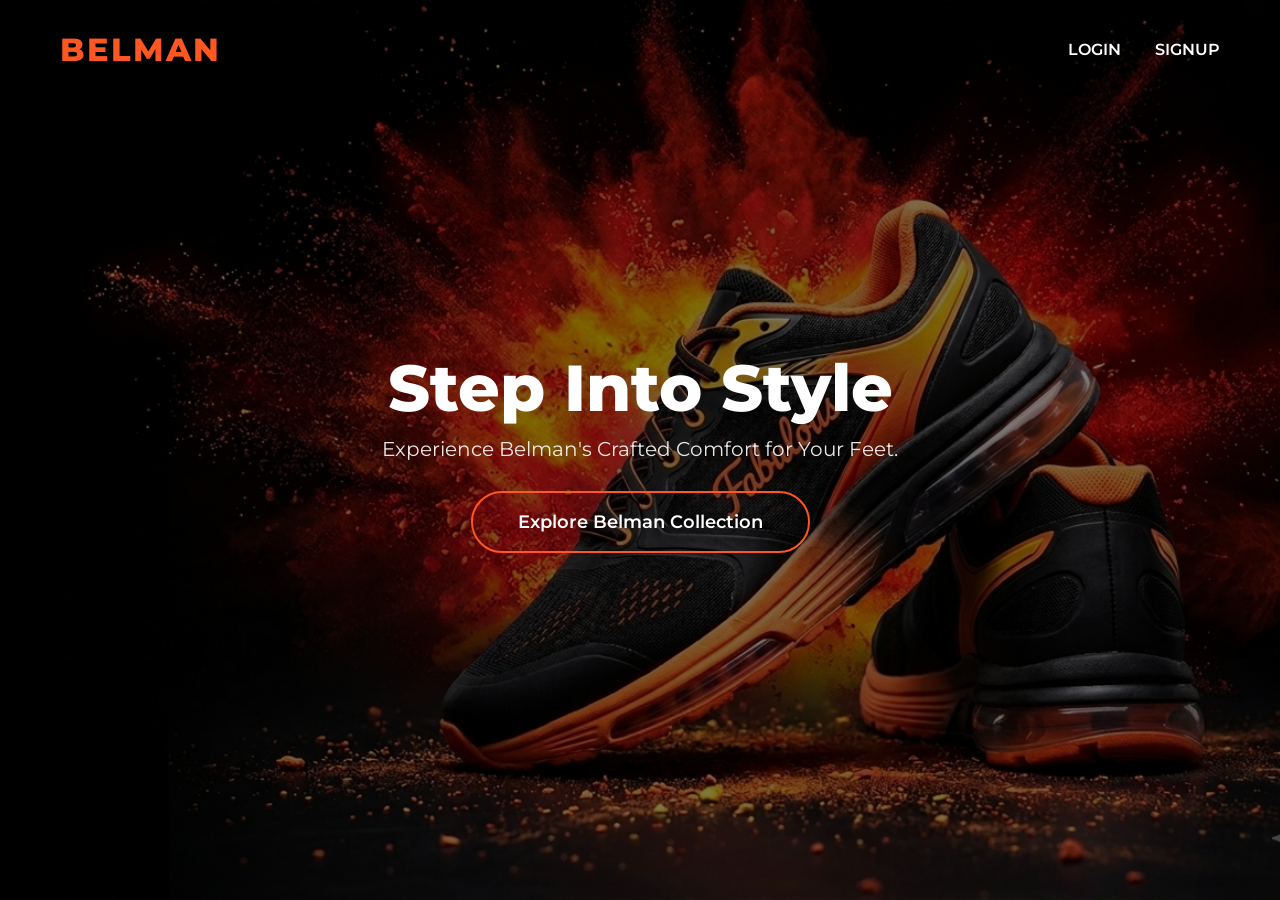
<file: index.html>
<!DOCTYPE html>
<html>
<head>
    <!-- Montserrat font -->
    <link href="https://fonts.googleapis.com/css2?family=Montserrat:wght@400;600;800&display=swap" rel="stylesheet">
    <style>
        * { margin: 0; padding: 0; box-sizing: border-box; font-family: 'Montserrat', sans-serif; }
        
        .hero { 
            height: 100vh; 
            /* Yahan apni image ka URL daalein */
            background: linear-gradient(rgba(0,0,0,0.5), rgba(0,0,0,0.5)), 
                        url('ibanner.png'); 
            background-size: cover; 
            background-position: center;
            display: flex; 
            flex-direction: column; 
            justify-content: center; 
            align-items: center; 
            color: white; 
            text-align: center;
        }

        .navbar { 
            position: absolute; 
            top: 0; 
            width: 100%; 
            padding: 30px 60px; 
            display: flex; 
            justify-content: space-between; 
            align-items: center;
        }

        /* Updated Logo Color */
        .logo { 
            font-size: 32px; 
            font-weight: 800; 
            letter-spacing: 2px; 
            color: #FF5722; 
            text-shadow: 0 0 10px rgba(0,0,0,0.5);
        }

        /* Updated Nav Links */
        .nav-links a { 
            color: white; 
            text-decoration: none; 
            margin-left: 30px; 
            font-size: 16px;
            text-transform: uppercase;
            font-weight: 600;
            transition: 0.3s;
        }

        .nav-links a:hover { color: #FF5722; }

        /* Updated Button Styles */
        .btn { 
            padding: 18px 45px; 
            background: transparent; 
            border: 2px solid #FF5722; 
            color: white; 
            text-decoration: none; 
            border-radius: 50px; 
            margin-top: 30px; 
            font-size: 18px;
            transition: 0.4s;
            font-weight: 600;
        }

        .btn:hover { 
            background: #FF5722; 
            box-shadow: 0 0 20px rgba(255, 87, 34, 0.6);
            color: white;
        }

        h1 { font-size: 65px; margin-bottom: 10px; font-weight: 800; }
        p { font-size: 20px; opacity: 0.9; }
    </style>
</head>
<body>

    <div class="hero">
        <nav class="navbar">
            <div class="logo">BELMAN</div>
            <div class="nav-links">
                <a href="Login.html">Login</a>
                <a href="Signup.html">Signup</a>
            </div>
        </nav>
        
        <h1>Step Into Style</h1>
        <p>Experience Belman's Crafted Comfort for Your Feet.</p>
        
        <a href="Signup.html" class="btn">Explore Belman Collection</a>
    </div>

</body>
</html>
</file>
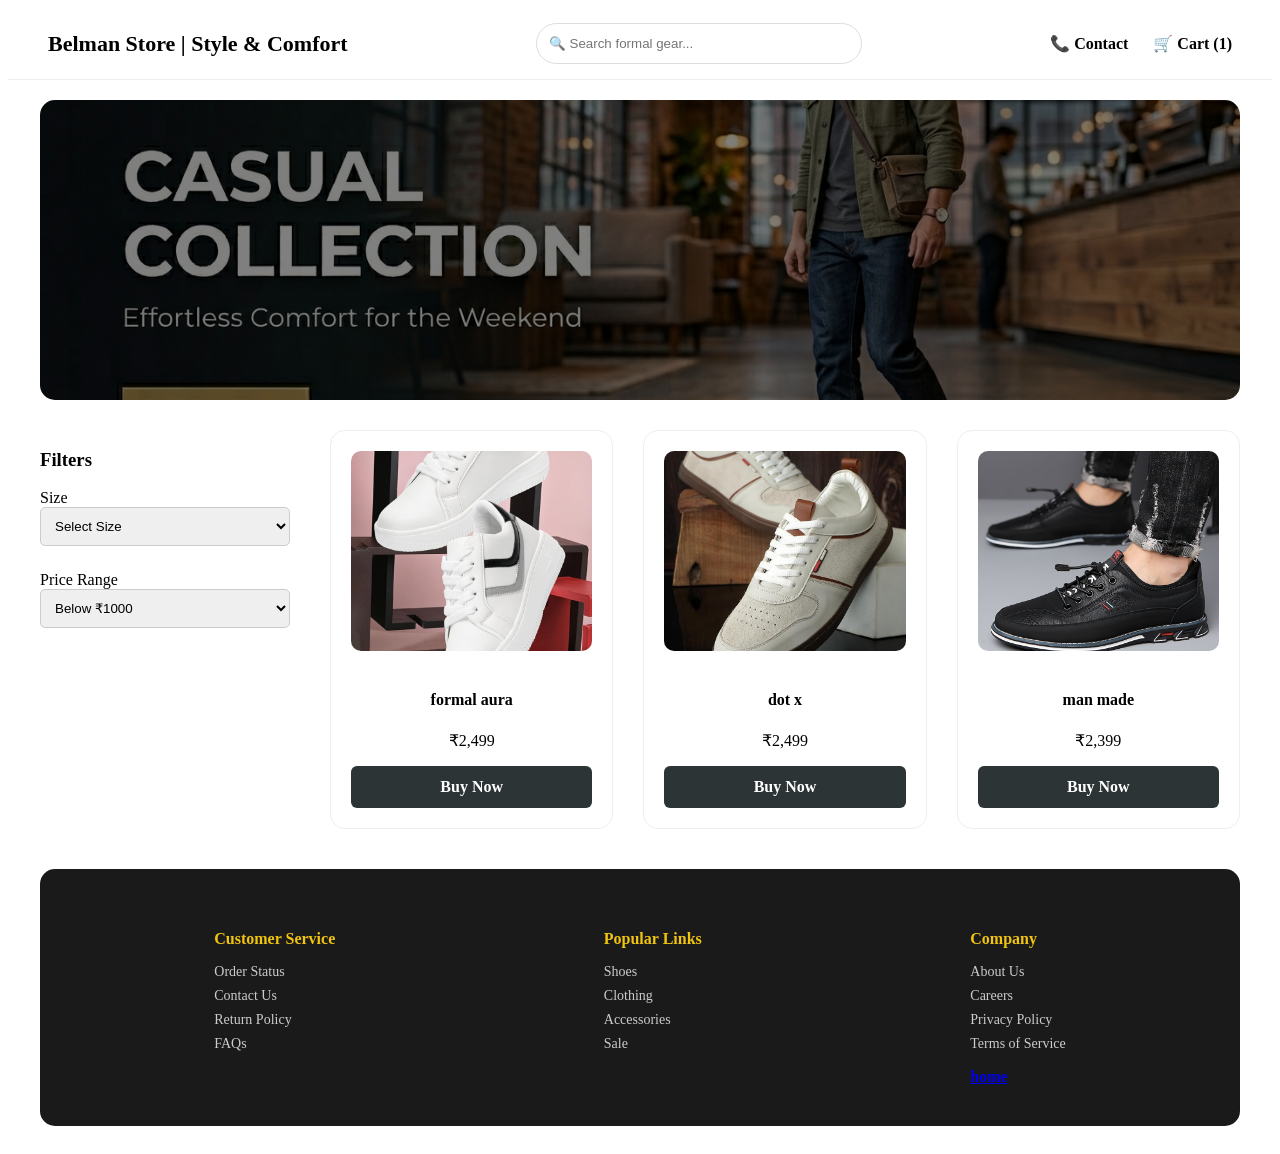
<file: casual.html>
<!DOCTYPE html>
<html lang="en">
<head>
    <meta name="viewport" content="width=device-width, initial-scale=1.0">
    <title>Sports | Belman Store</title>
    <style>
        .header { background: white; padding: 15px 40px; display: flex; align-items: center; justify-content: space-between; border-bottom: 1px solid #eee; }
        .logo { font-weight: bold; font-size: 22px; }
        .search-bar { width: 300px; padding: 12px; border: 1px solid #ddd; border-radius: 25px; }
        .nav-icons { display: flex; gap: 25px; align-items: center; }
        .nav-icons a { text-decoration: none; color: black; font-weight: bold; }

        .container { max-width: 1200px; margin: auto; padding: 20px; }
        
        .hero { 
            width: 100%; height: 300px; 
            background: linear-gradient(rgba(0,0,0,0.5), rgba(0,0,0,0.5)), url('cbanner.png'); 
            background-size: cover; background-position: center;
            color: white; display: flex; align-items: center; justify-content: center; 
            text-align: center; border-radius: 15px; margin-bottom: 30px; 
        }

        .main-layout { display: flex; gap: 40px; }
        .sidebar { width: 250px; }
        .filter-group { margin-bottom: 25px; }
        .filter-group select { width: 100%; padding: 10px; border-radius: 5px; border: 1px solid #ccc; }

        .product-grid { display: grid; grid-template-columns: repeat(3, 1fr); gap: 30px; flex-grow: 1; }
        .product-card { background: white; padding: 20px; border-radius: 15px; border: 1px solid #eee; text-align: center; }
        
        .product-card img { width: 100%; height: 200px; object-fit: cover; border-radius: 10px; margin-bottom: 15px; }
        
        .buy-btn-summary { 
            cursor: pointer; background: #2d3436; color: white; padding: 12px; 
            border-radius: 6px; font-weight: bold; list-style: none; display: block; 
        }

        .footer-links { background: #1a1a1a; color: white; padding: 40px; margin-top: 40px; display: flex; justify-content: space-around; border-radius: 15px; }
        .footer-col h4 { margin-bottom: 15px; color: #f1c40f; }
        .footer-col ul { list-style: none; padding: 0; }
        .footer-col ul li { margin-bottom: 8px; font-size: 14px; color: #ccc; }
    </style>
</head>
<body>

    <div class="header">
        <div class="logo">Belman Store | Style & Comfort</div>
        <input type="text" class="search-bar" placeholder="🔍 Search formal gear...">
        <div class="nav-icons">
            <a href="contact.html">📞 Contact</a>
            <a href="cart.html">🛒 Cart (1)</a>
        </div>
    </div>

    <div class="container">
        <div class="hero"><div></div></div>

        <div class="main-layout">
            <div class="sidebar">
                <h3>Filters</h3>
                <div class="filter-group">
                    <label>Size</label>
                    <select><option>Select Size</option><option>8</option><option>9</option><option>10</option></select>
                </div>
                <div class="filter-group">
                    <label>Price Range</label>
                    <select><option>Below ₹1000</option><option>₹1000 - ₹2500</option><option>Above ₹2500</option></select>
                </div>
            </div>

            <div class="product-grid">
                <!-- Product 1 -->
                <div class="product-card">
                    <img src="c1.jpg" alt="ultra">
                    <h4>formal aura</h4>
                    <p>₹2,499</p>
                    <details>
                        <summary class="buy-btn-summary">Buy Now</summary>
                        <form onsubmit="this.style.display='none'; this.nextElementSibling.style.display='block'; return false;" style="margin-top:10px; text-align:left;">
                            <input type="text" placeholder="Full Name" required style="width:90%; padding:5px; margin-bottom:5px;"><br>
                            <input type="text" placeholder="Address" required style="width:90%; padding:5px; margin-bottom:5px;"><br>
                            <label><input type="radio" name="payment" value="cod" required> Cash on Delivery (COD)</label><br><br>
                            <button type="submit" style="width:95%; padding:8px; background:#2ed573; border:none; color:white; cursor:pointer;">Confirm Order</button>
                        </form>
                        <div style="display:none; padding:10px; color:green; font-weight:bold; border:1px solid green; margin-top:10px;">✅ Order Placed Successfully!</div>
                    </details>
                </div>

                <!-- Product 2 -->
                <div class="product-card">
                    <img src="c2.jpg" alt="zz x">
                    <h4>dot x</h4>
                    <p>₹2,499</p>
                    <details>
                        <summary class="buy-btn-summary">Buy Now</summary>
                        <form onsubmit="this.style.display='none'; this.nextElementSibling.style.display='block'; return false;" style="margin-top:10px; text-align:left;">
                            <input type="text" placeholder="Full Name" required style="width:90%; padding:5px; margin-bottom:5px;"><br>
                            <input type="text" placeholder="Address" required style="width:90%; padding:5px; margin-bottom:5px;"><br>
                            <label><input type="radio" name="payment" value="cod" required> Cash on Delivery (COD)</label><br><br>
                            <button type="submit" style="width:95%; padding:8px; background:#2ed573; border:none; color:white; cursor:pointer;">Confirm Order</button>
                        </form>
                        <div style="display:none; padding:10px; color:green; font-weight:bold; border:1px solid green; margin-top:10px;">✅ Order Placed Successfully!</div>
                    </details>
                </div>

                <!-- Product 3 -->
                <div class="product-card">
                    <img src="c3.jpg" alt="Sports Jersey">
                    <h4>man made</h4>
                    <p>₹2,399</p>
                    <details>
                        <summary class="buy-btn-summary">Buy Now</summary>
                        <form onsubmit="this.style.display='none'; this.nextElementSibling.style.display='block'; return false;" style="margin-top:10px; text-align:left;">
                            <input type="text" placeholder="Full Name" required style="width:90%; padding:5px; margin-bottom:5px;"><br>
                            <input type="text" placeholder="Address" required style="width:90%; padding:5px; margin-bottom:5px;"><br>
                            <label><input type="radio" name="payment" value="cod" required> Cash on Delivery (COD)</label><br><br>
                            <button type="submit" style="width:95%; padding:8px; background:#2ed573; border:none; color:white; cursor:pointer;">Confirm Order</button>
                        </form>
                        <div style="display:none; padding:10px; color:green; font-weight:bold; border:1px solid green; margin-top:10px;">✅ Order Placed Successfully!</div>
                    </details>
                </div>
            </div>
        </div>

        <div class="footer-links">
            <div class="footer-col"><h4>Customer Service</h4><ul><li>Order Status</li><li>Contact Us</li><li>Return Policy</li><li>FAQs</li></ul></div>
            <div class="footer-col"><h4>Popular Links</h4><ul><li>Shoes</li><li>Clothing</li><li>Accessories</li><li>Sale</li></ul></div>
            <div class="footer-col"><h4>Company</h4><ul><li>About Us</li><li>Careers</li><li>Privacy Policy</li><li>Terms of Service</li></ul>          <a href="Shop1.html"><b>home</b></a></div>
        </div>
    </div>
</body>
</html>
</file>
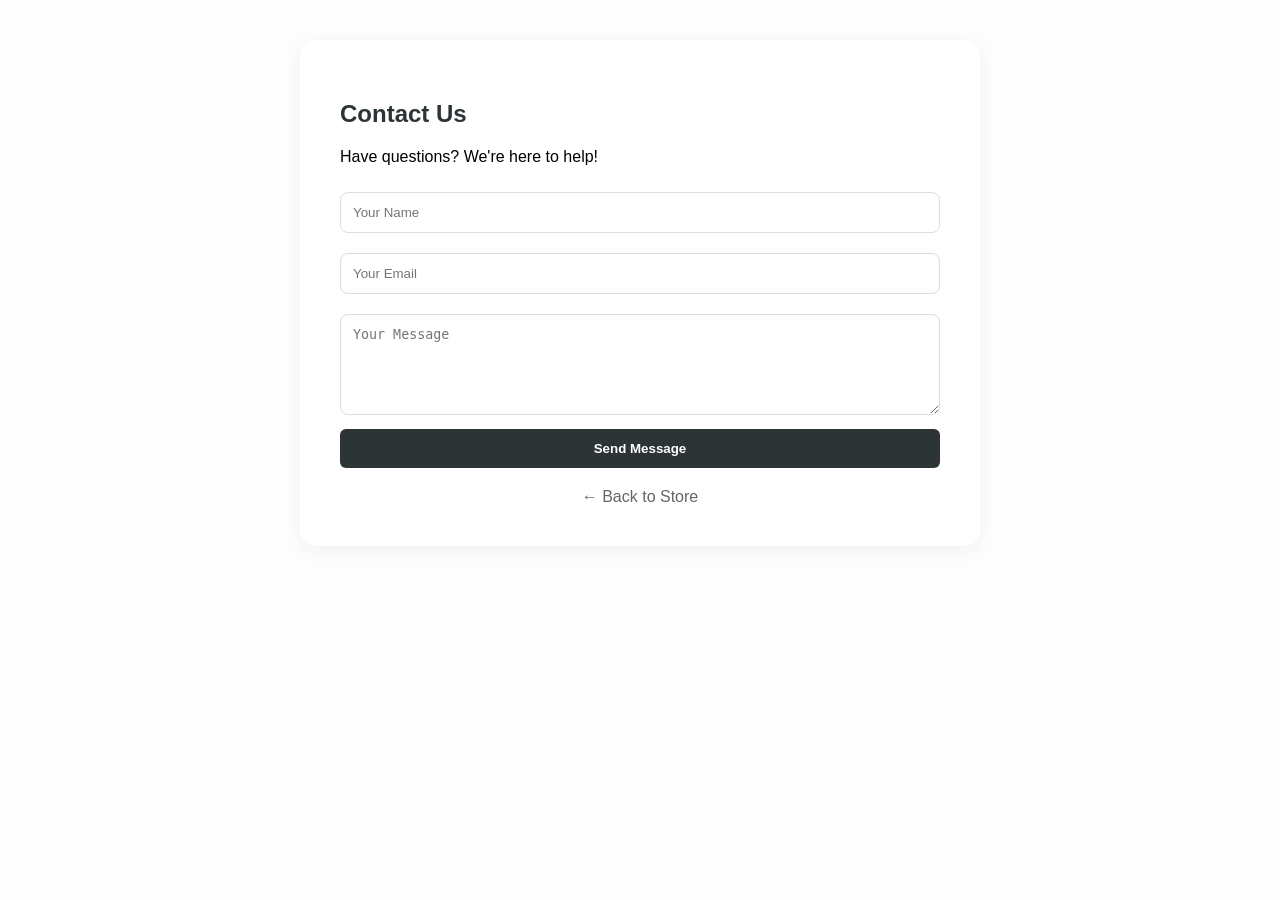
<file: contact.html>
<!DOCTYPE html>
<html lang="en">
<head>
    <meta name="viewport" content="width=device-width, initial-scale=1.0">
    <title>Contact Us | Belman Store</title>
    <style>
        body { font-family: 'Segoe UI', sans-serif; background: #fdfdfd; margin: 0; padding: 40px; }
        .container { max-width: 600px; margin: auto; background: white; padding: 40px; border-radius: 15px; box-shadow: 0px 4px 20px rgba(0,0,0,0.05); }
        h2 { color: #2d3436; }
        input, textarea { width: 100%; padding: 12px; margin: 10px 0; border: 1px solid #ddd; border-radius: 8px; box-sizing: border-box; }
        button { background: #2d3436; color: white; padding: 12px 25px; border: none; border-radius: 6px; cursor: pointer; font-weight: bold; width: 100%; }
        button:hover { background: #000; }
        .back-link { display: block; margin-top: 20px; text-align: center; color: #666; text-decoration: none; }
    </style>
</head>
<body>

    <div class="container">
        <h2>Contact Us</h2>
        <p>Have questions? We're here to help!</p>
        
        <form action="Shop1.html">
            <input type="text" placeholder="Your Name" required>
            <input type="email" placeholder="Your Email" required>
            <textarea placeholder="Your Message" rows="5" required></textarea>
    <button type="submit">Send Message</button>
</form>
        </form>

        <a href="shop1.html" class="back-link">← Back to Store</a>
    </div>

</body>
</html>
</file>
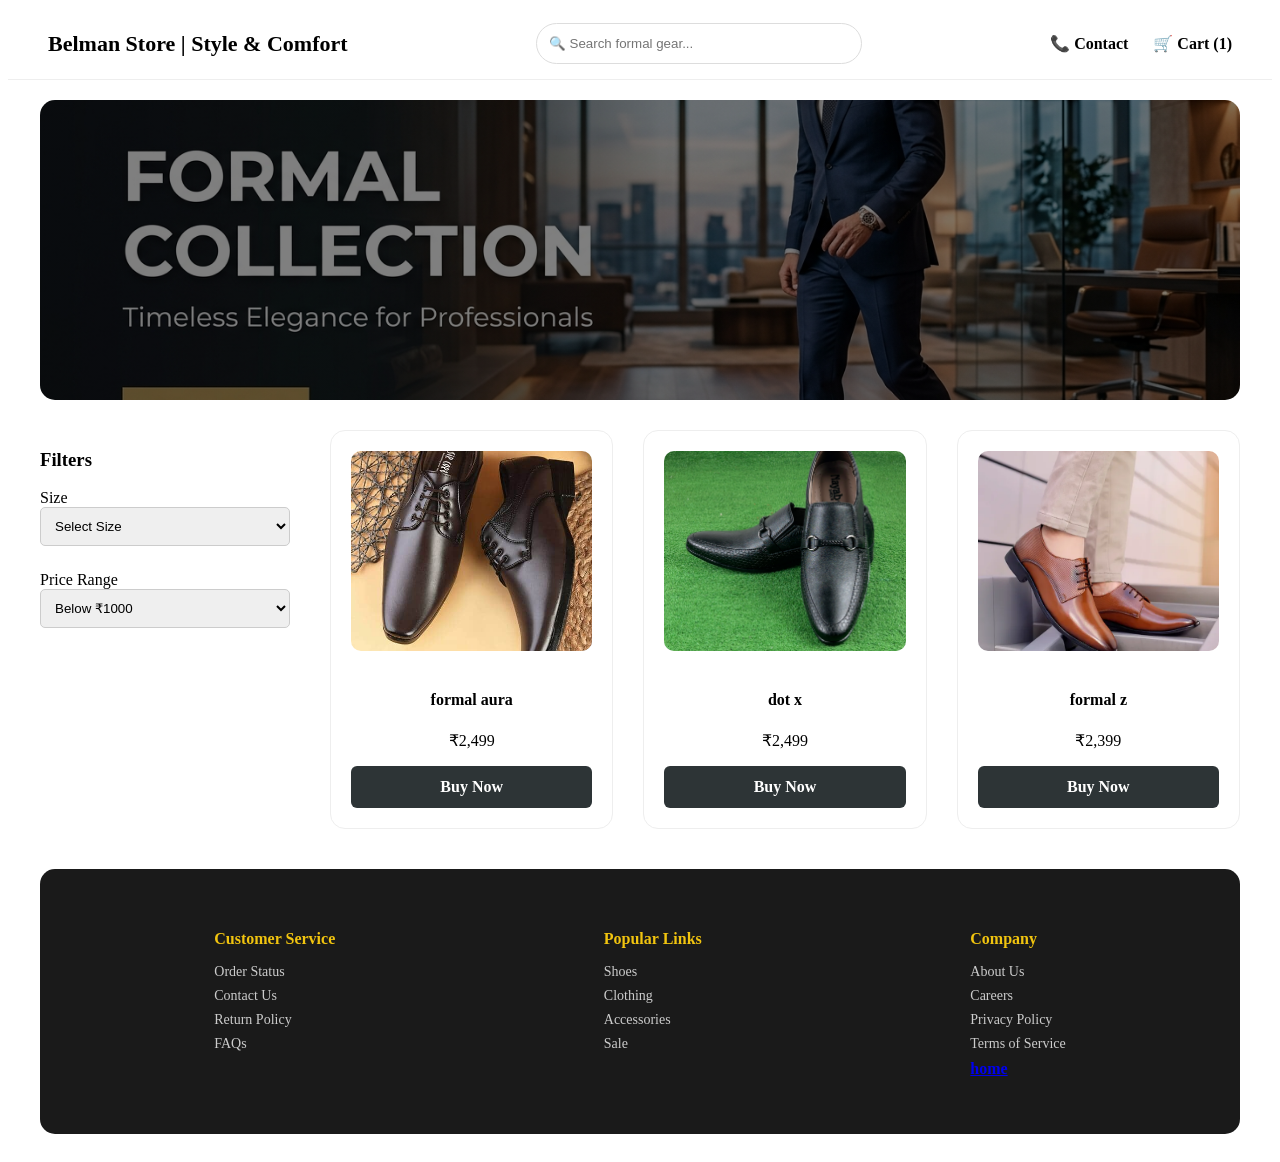
<file: formal.html>
<!DOCTYPE html>
<html lang="en">
<head>
    <meta name="viewport" content="width=device-width, initial-scale=1.0">
    <title>Sports | Belman Store</title>
    <style>
        .header { background: white; padding: 15px 40px; display: flex; align-items: center; justify-content: space-between; border-bottom: 1px solid #eee; }
        .logo { font-weight: bold; font-size: 22px; }
        .search-bar { width: 300px; padding: 12px; border: 1px solid #ddd; border-radius: 25px; }
        .nav-icons { display: flex; gap: 25px; align-items: center; }
        .nav-icons a { text-decoration: none; color: black; font-weight: bold; }

        .container { max-width: 1200px; margin: auto; padding: 20px; }
        
        .hero { 
            width: 100%; height: 300px; 
            background: linear-gradient(rgba(0,0,0,0.5), rgba(0,0,0,0.5)), url('fbanner.png'); 
            background-size: cover; background-position: center;
            color: white; display: flex; align-items: center; justify-content: center; 
            text-align: center; border-radius: 15px; margin-bottom: 30px; 
        }

        .main-layout { display: flex; gap: 40px; }
        .sidebar { width: 250px; }
        .filter-group { margin-bottom: 25px; }
        .filter-group select { width: 100%; padding: 10px; border-radius: 5px; border: 1px solid #ccc; }

        .product-grid { display: grid; grid-template-columns: repeat(3, 1fr); gap: 30px; flex-grow: 1; }
        .product-card { background: white; padding: 20px; border-radius: 15px; border: 1px solid #eee; text-align: center; }
        
        .product-card img { width: 100%; height: 200px; object-fit: cover; border-radius: 10px; margin-bottom: 15px; }
        
        .buy-btn-summary { 
            cursor: pointer; background: #2d3436; color: white; padding: 12px; 
            border-radius: 6px; font-weight: bold; list-style: none; display: block; 
        }

        .footer-links { background: #1a1a1a; color: white; padding: 40px; margin-top: 40px; display: flex; justify-content: space-around; border-radius: 15px; }
        .footer-col h4 { margin-bottom: 15px; color: #f1c40f; }
        .footer-col ul { list-style: none; padding: 0; }
        .footer-col ul li { margin-bottom: 8px; font-size: 14px; color: #ccc; }
    </style>
</head>
<body>

    <div class="header">
        <div class="logo">Belman Store | Style & Comfort</div>
        <input type="text" class="search-bar" placeholder="🔍 Search formal gear...">
        <div class="nav-icons">
            <a href="contact.html">📞 Contact</a>
            <a href="cart.html">🛒 Cart (1)</a>
        </div>
    </div>

    <div class="container">
        <div class="hero"><div></div></div>

        <div class="main-layout">
            <div class="sidebar">
                <h3>Filters</h3>
                <div class="filter-group">
                    <label>Size</label>
                    <select><option>Select Size</option><option>8</option><option>9</option><option>10</option></select>
                </div>
                <div class="filter-group">
                    <label>Price Range</label>
                    <select><option>Below ₹1000</option><option>₹1000 - ₹2500</option><option>Above ₹2500</option></select>
                </div>
            </div>

            <div class="product-grid">
                <!-- Product 1 -->
                <div class="product-card">
                    <img src="f1.jpg" alt="Premium Shoes">
                    <h4>formal aura</h4>
                    <p>₹2,499</p>
                    <details>
                        <summary class="buy-btn-summary">Buy Now</summary>
                        <form onsubmit="this.style.display='none'; this.nextElementSibling.style.display='block'; return false;" style="margin-top:10px; text-align:left;">
                            <input type="text" placeholder="Full Name" required style="width:90%; padding:5px; margin-bottom:5px;"><br>
                            <input type="text" placeholder="Address" required style="width:90%; padding:5px; margin-bottom:5px;"><br>
                            <label><input type="radio" name="payment" value="cod" required> Cash on Delivery (COD)</label><br><br>
                            <button type="submit" style="width:95%; padding:8px; background:#2ed573; border:none; color:white; cursor:pointer;">Confirm Order</button>
                        </form>
                        <div style="display:none; padding:10px; color:green; font-weight:bold; border:1px solid green; margin-top:10px;">✅ Order Placed Successfully!</div>
                    </details>
                </div>

                <!-- Product 2 -->
                <div class="product-card">
                    <img src="f2.jpg" alt="formal x">
                    <h4>dot x</h4>
                    <p>₹2,499</p>
                    <details>
                        <summary class="buy-btn-summary">Buy Now</summary>
                        <form onsubmit="this.style.display='none'; this.nextElementSibling.style.display='block'; return false;" style="margin-top:10px; text-align:left;">
                            <input type="text" placeholder="Full Name" required style="width:90%; padding:5px; margin-bottom:5px;"><br>
                            <input type="text" placeholder="Address" required style="width:90%; padding:5px; margin-bottom:5px;"><br>
                            <label><input type="radio" name="payment" value="cod" required> Cash on Delivery (COD)</label><br><br>
                            <button type="submit" style="width:95%; padding:8px; background:#2ed573; border:none; color:white; cursor:pointer;">Confirm Order</button>
                        </form>
                        <div style="display:none; padding:10px; color:green; font-weight:bold; border:1px solid green; margin-top:10px;">✅ Order Placed Successfully!</div>
                    </details>
                </div>

                <!-- Product 3 -->
                <div class="product-card">
                    <img src="f3.jpg" alt="Sports Jersey">
                    <h4>formal z</h4>
                    <p>₹2,399</p>
                    <details>
                        <summary class="buy-btn-summary">Buy Now</summary>
                        <form onsubmit="this.style.display='none'; this.nextElementSibling.style.display='block'; return false;" style="margin-top:10px; text-align:left;">
                            <input type="text" placeholder="Full Name" required style="width:90%; padding:5px; margin-bottom:5px;"><br>
                            <input type="text" placeholder="Address" required style="width:90%; padding:5px; margin-bottom:5px;"><br>
                            <label><input type="radio" name="payment" value="cod" required> Cash on Delivery (COD)</label><br><br>
                            <button type="submit" style="width:95%; padding:8px; background:#2ed573; border:none; color:white; cursor:pointer;">Confirm Order</button>
                        </form>
                        <div style="display:none; padding:10px; color:green; font-weight:bold; border:1px solid green; margin-top:10px;">✅ Order Placed Successfully!</div>
                    </details>
                </div>
            </div>
        </div>

        <div class="footer-links">
            <div class="footer-col"><h4>Customer Service</h4><ul><li>Order Status</li><li>Contact Us</li><li>Return Policy</li><li>FAQs</li></ul></div>
            <div class="footer-col"><h4>Popular Links</h4><ul><li>Shoes</li><li>Clothing</li><li>Accessories</li><li>Sale</li></ul></div>
            <div class="footer-col"><h4>Company</h4><ul><li>About Us</li><li>Careers</li><li>Privacy Policy</li><li>Terms of Service</li>
          <a href="Shop1.html"><b>home</b></a></ul></div>
        </div>
    </div>
</body>
</html>
</file>
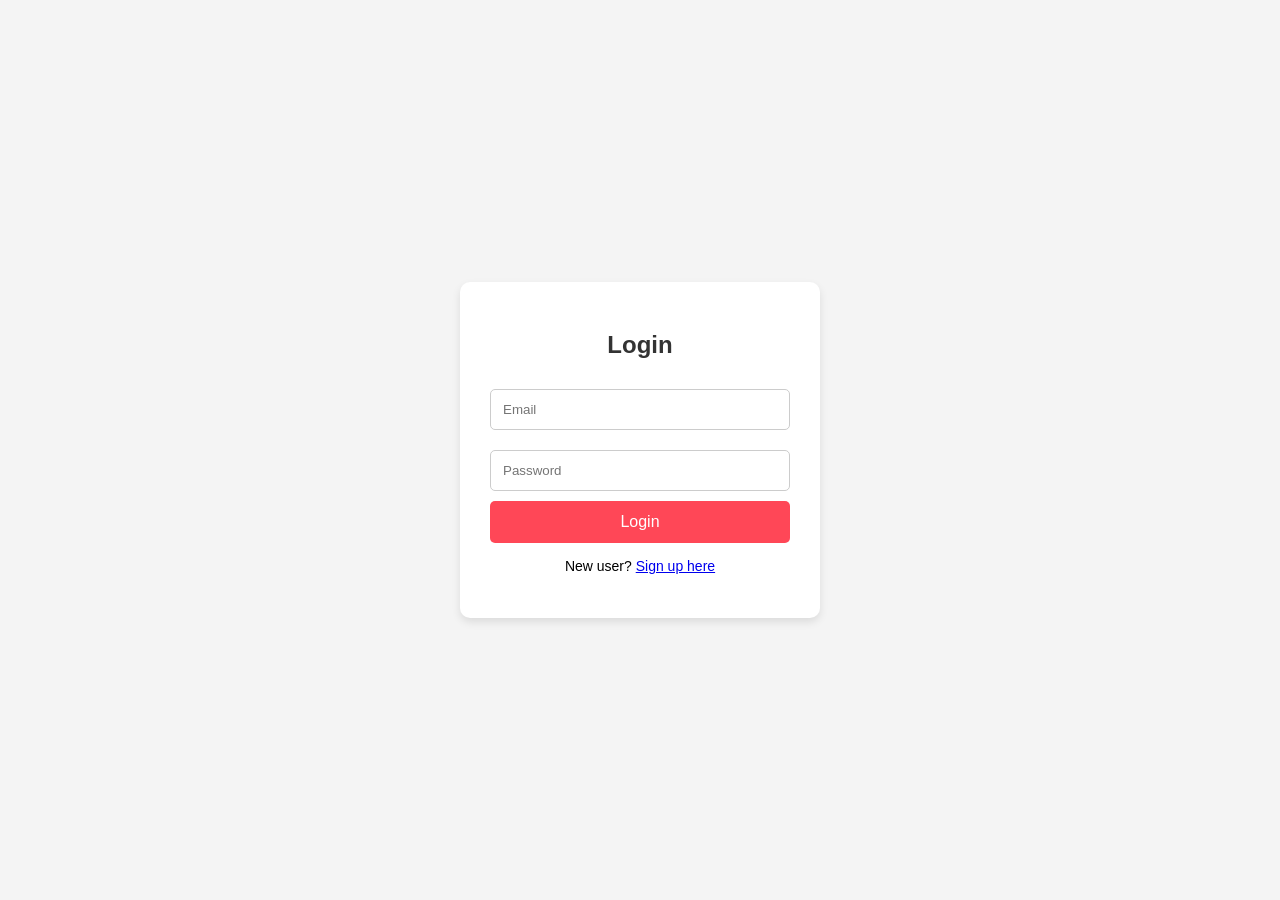
<file: Login.html>
<!DOCTYPE html>
<html lang="en">
<head>
    <meta charset="UTF-8">
    <meta name="viewport" content="width=device-width, initial-scale=1.0">
    <title>Login | Belman Store</title>
    <style>
        body { 
            display: flex; justify-content: center; align-items: center; 
            min-height: 100vh; background: #f4f4f4; font-family: sans-serif; margin: 0;
        }
        .login-box { 
            background: white; padding: 30px; border-radius: 10px; 
            width: 90%; max-width: 300px; box-shadow: 0 4px 8px rgba(0,0,0,0.1);
        }
        h2 { text-align: center; margin-bottom: 20px; color: #333; }
        input { 
            width: 100%; padding: 12px; margin: 10px 0; 
            border: 1px solid #ccc; border-radius: 5px; box-sizing: border-box;
        }
        button { 
            width: 100%; padding: 12px; background: #ff4757; 
            color: white; border: none; border-radius: 5px; cursor: pointer; font-size: 16px;
        }
        .footer { text-align: center; margin-top: 15px; font-size: 14px; }
    </style>
</head>
<body>

    <div class="login-box">
        <h2>Login</h2>
        <!-- Ensure Shop1.html exists in the same folder -->
        <form action="Shop1.html">
            <input type="email" placeholder="Email" required>
            <input type="password" placeholder="Password" required>
            <button type="submit">Login</button>
        </form>
        <div class="footer">
            <p>New user? <a href="signup.html">Sign up here</a></p>
        </div>
    </div>

</body>
</html>
</file>
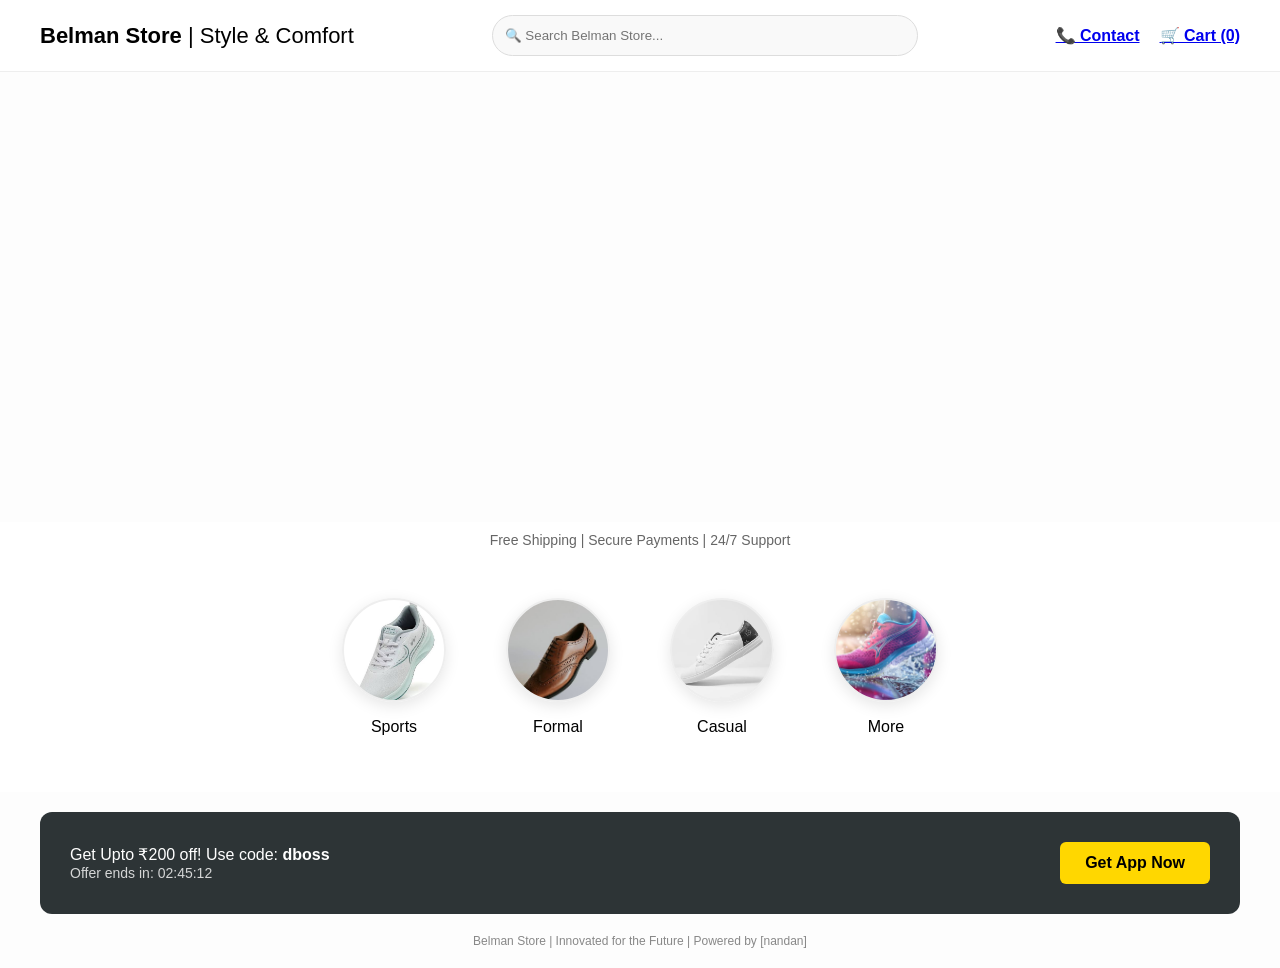
<file: Shop1.html>
<!DOCTYPE html>
<html lang="en">
<head>
    <meta name="viewport" content="width=device-width, initial-scale=1.0">
    <title>Belman Store | Style & Comfort</title>
    <style>
        body { font-family: 'Segoe UI', sans-serif; margin: 0; background: #fdfdfd; min-height: 100vh; }
        
        /* Header */
        .header { background: white; padding: 15px 40px; display: flex; align-items: center; justify-content: space-between; border-bottom: 1px solid #eee; }
        .logo { font-weight: bold; font-size: 22px; }
        .search-bar { width: 400px; padding: 12px; border: 1px solid #ddd; border-radius: 25px; background: #f9f9f9; }
        .nav-icons { display: flex; gap: 20px; font-weight: bold; cursor: pointer; }

        /* Slider */
        .slider { width: 100%; height: 50vh; background-size: cover; background-position: center; animation: slide 10s infinite; }
        @keyframes slide { 0%, 45% { background-image: url('Offer.png'); } 50%, 100% { background-image: url('Offer2.png'); } }

        /* Categories with Links */
        .cat-row { display: flex; justify-content: center; gap: 60px; padding: 40px 0; background: white; }
        .cat-item { text-align: center; cursor: pointer; transition: 0.3s; text-decoration: none; color: black; }
        .cat-item:hover { transform: scale(1.1); }
        .circle { width: 100px; height: 100px; border-radius: 50%; background-size: cover; background-position: center; border: 2px solid #eee; box-shadow: 0px 4px 15px rgba(0,0,0,0.1); margin-bottom: 10px; }

        /* Trust Markers */
        .trust-markers { text-align: center; padding: 10px; font-size: 14px; color: #666; background: #fff; }

        /* Promo Section */
        .promo { background: #2d3436; color: white; margin: 20px 40px; padding: 30px; border-radius: 12px; display: flex; justify-content: space-between; align-items: center; }
        .get-app-btn { background: #ffd700; color: black; padding: 12px 25px; border-radius: 6px; font-weight: bold; cursor: pointer; }
        
        .footer-note { text-align: center; font-size: 12px; color: #888; padding-bottom: 20px; }
    </style>
</head>
<body>

    <div class="header">
        <div class="logo">Belman Store <span style="font-weight: 300;">| Style & Comfort</span></div>
        <input type="text" class="search-bar" placeholder="🔍 Search Belman Store...">
        <div class="nav-icons">
    <a href="contact.html">📞 Contact</a>
    <a href="cart.html">🛒 Cart (0)</a>
</div>

    </div>

    <div class="slider"></div>

    <div class="trust-markers">Free Shipping | Secure Payments | 24/7 Support</div>

    <div class="cat-row">
        <a href="sports.html" class="cat-item">
            <div class="circle" style="background-image: url('sports.jpeg');"></div>
            <p>Sports</p>
        </a>
        <a href="formal.html" class="cat-item">
            <div class="circle" style="background-image: url('formal.jpeg');"></div>
            <p>Formal</p>
        </a>
        <a href="casual.html" class="cat-item">
            <div class="circle" style="background-image: url('cat.jpeg');"></div>
            <p>Casual</p>
        </a>
        <a href="More.html" class="cat-item">
            <div class="circle" style="background-image: url('Shoes.jpg');"></div>
            <p>More</p>
        </a>
    </div>

    <div class="promo">
        <div>
            <span>Get Upto ₹200 off! Use code: <b>dboss</b></span><br>
            <span style="font-size: 14px; opacity: 0.8;">Offer ends in: 02:45:12</span>
        </div>
        <div class="get-app-btn">Get App Now</div>
    </div>

    <div class="footer-note">Belman Store | Innovated for the Future | Powered by [nandan]</div>

</body>
</html>
</file>
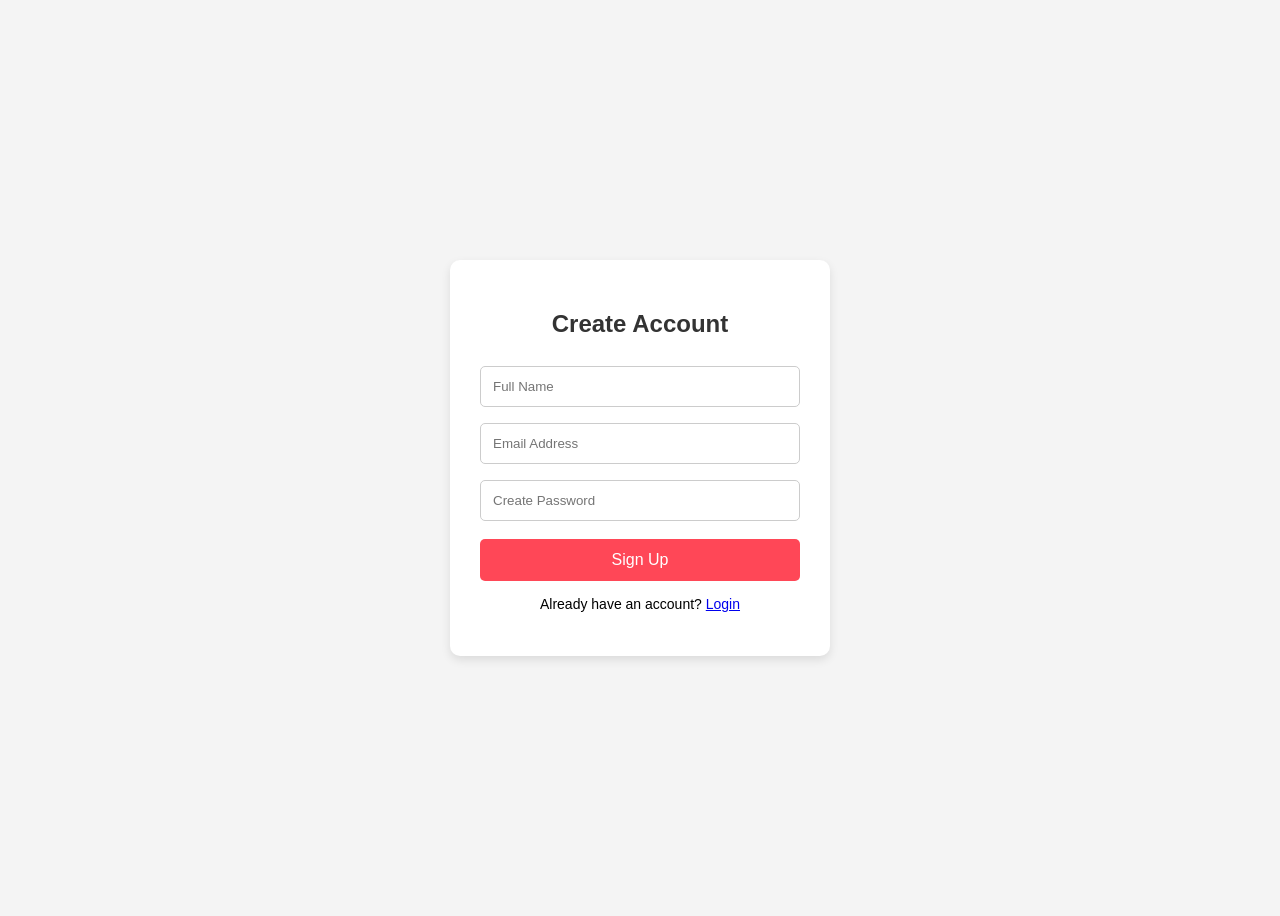
<file: Signup.html>
<!DOCTYPE html>
<html>
<head>
    <style>
        body { 
            display: flex; 
            justify-content: center; 
            align-items: center; 
            height: 100vh; 
            background: #f4f4f4; 
            font-family: sans-serif; 
        }
        .signup-container { 
            background: white; 
            padding: 30px; 
            border-radius: 10px; 
            width: 320px; 
            box-shadow: 0 4px 10px rgba(0,0,0,0.1); 
        }
        h2 { text-align: center; color: #333; margin-bottom: 20px; }
        input { 
            width: 100%; 
            padding: 12px; 
            margin: 8px 0; 
            border: 1px solid #ccc; 
            border-radius: 5px; 
            box-sizing: border-box; 
        }
        button { 
            width: 100%; 
            padding: 12px; 
            background: #ff4757; 
            color: white; 
            border: none; 
            border-radius: 5px; 
            cursor: pointer; 
            margin-top: 10px; 
            font-size: 16px;
        }
        .login-link { text-align: center; margin-top: 15px; font-size: 14px; }
    </style>
</head>
<body>

    <div class="signup-container">
        <h2>Create Account</h2>
        <form action="Shop1.html">
            <input type="text" placeholder="Full Name" required>
            <input type="email" placeholder="Email Address" required>
            <input type="password" placeholder="Create Password" required>
            <button type="submit">Sign Up</button>
        </form>
        <div class="login-link">
            <p>Already have an account? <a href="Login.html">Login</a></p>
        </div>
    </div>

</body>
</html>
</file>
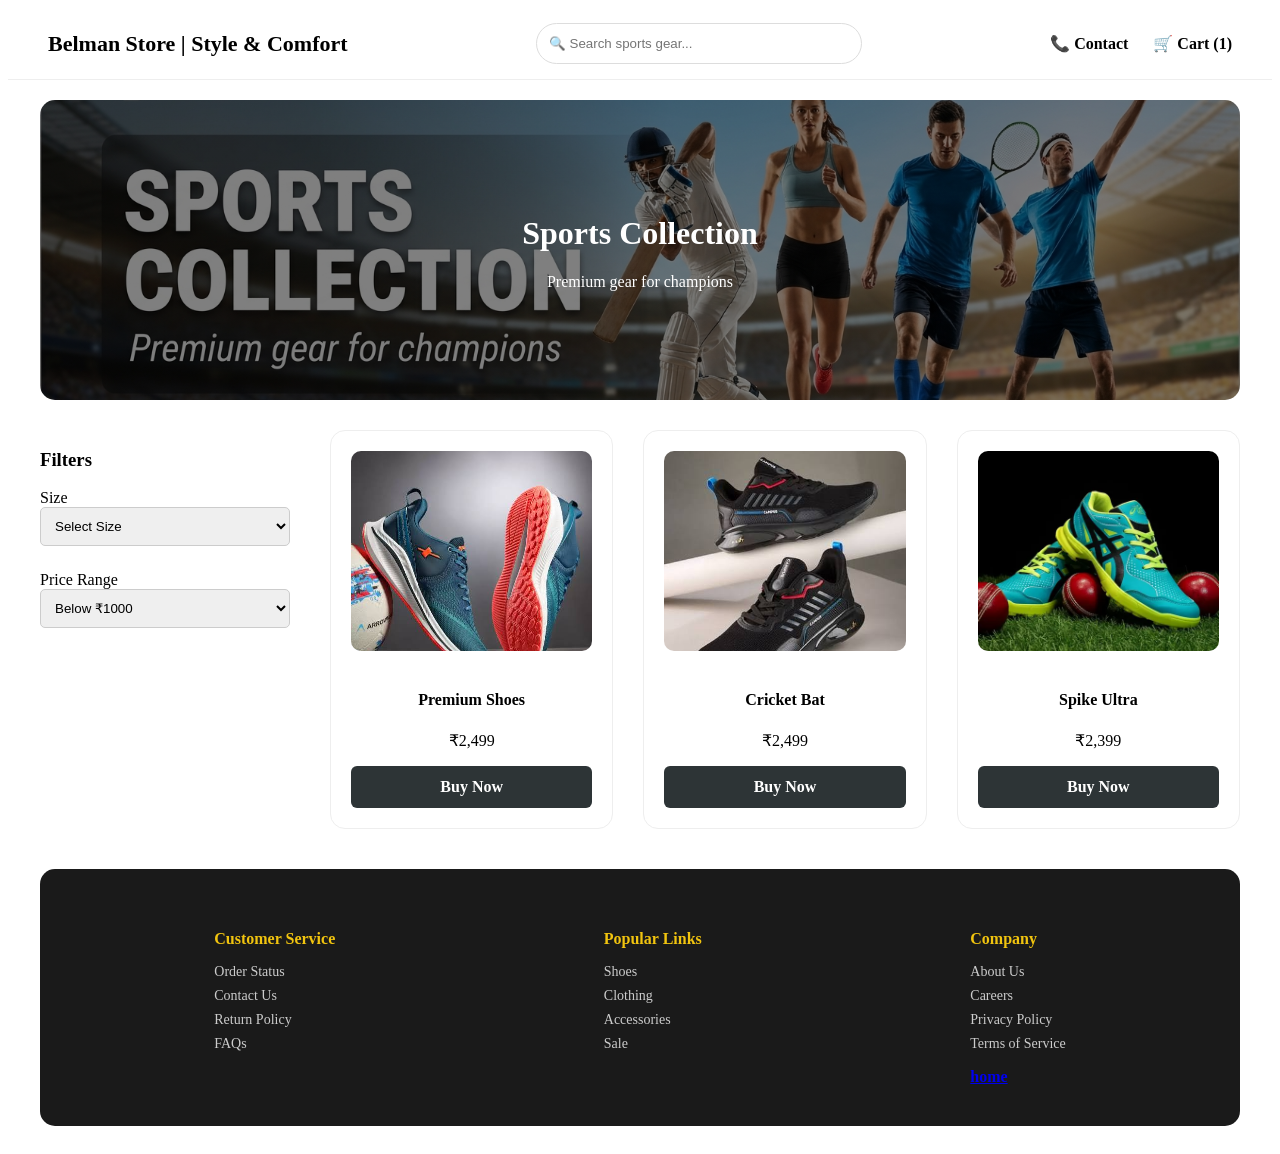
<file: Sports.html>
<!DOCTYPE html>
<html lang="en">
<head>
    <meta name="viewport" content="width=device-width, initial-scale=1.0">
    <title>Sports | Belman Store</title>
    <style>
        .header { background: white; padding: 15px 40px; display: flex; align-items: center; justify-content: space-between; border-bottom: 1px solid #eee; }
        .logo { font-weight: bold; font-size: 22px; }
        .search-bar { width: 300px; padding: 12px; border: 1px solid #ddd; border-radius: 25px; }
        .nav-icons { display: flex; gap: 25px; align-items: center; }
        .nav-icons a { text-decoration: none; color: black; font-weight: bold; }

        .container { max-width: 1200px; margin: auto; padding: 20px; }
        
        .hero { 
            width: 100%; height: 300px; 
            background: linear-gradient(rgba(0,0,0,0.5), rgba(0,0,0,0.5)), url('sbanner.png'); 
            background-size: cover; background-position: center;
            color: white; display: flex; align-items: center; justify-content: center; 
            text-align: center; border-radius: 15px; margin-bottom: 30px; 
        }

        .main-layout { display: flex; gap: 40px; }
        .sidebar { width: 250px; }
        .filter-group { margin-bottom: 25px; }
        .filter-group select { width: 100%; padding: 10px; border-radius: 5px; border: 1px solid #ccc; }

        .product-grid { display: grid; grid-template-columns: repeat(3, 1fr); gap: 30px; flex-grow: 1; }
        .product-card { background: white; padding: 20px; border-radius: 15px; border: 1px solid #eee; text-align: center; }
        
        .product-card img { width: 100%; height: 200px; object-fit: cover; border-radius: 10px; margin-bottom: 15px; }
        
        .buy-btn-summary { 
            cursor: pointer; background: #2d3436; color: white; padding: 12px; 
            border-radius: 6px; font-weight: bold; list-style: none; display: block; 
        }

        .footer-links { background: #1a1a1a; color: white; padding: 40px; margin-top: 40px; display: flex; justify-content: space-around; border-radius: 15px; }
        .footer-col h4 { margin-bottom: 15px; color: #f1c40f; }
        .footer-col ul { list-style: none; padding: 0; }
        .footer-col ul li { margin-bottom: 8px; font-size: 14px; color: #ccc; }
    </style>
</head>
<body>

    <div class="header">
        <div class="logo">Belman Store | Style & Comfort</div>
        <input type="text" class="search-bar" placeholder="🔍 Search sports gear...">
        <div class="nav-icons">
            <a href="contact.html">📞 Contact</a>
            <a href="cart.html">🛒 Cart (1)</a>
        </div>
    </div>

    <div class="container">
        <div class="hero">
            <div>
                <h1>Sports Collection</h1>
                <p>Premium gear for champions</p>
            </div>
        </div>

        <div class="main-layout">
            <div class="sidebar">
                <h3>Filters</h3>
                <div class="filter-group">
                    <label>Size</label>
                    <select><option>Select Size</option><option>8</option><option>9</option><option>10</option></select>
                </div>
                <div class="filter-group">
                    <label>Price Range</label>
                    <select><option>Below ₹1000</option><option>₹1000 - ₹2500</option><option>Above ₹2500</option></select>
                </div>
            </div>

            <div class="product-grid">
                <!-- Product Card Component -->
                <script>
                    function renderCard(title, price, img) {
                        return `
                        <div class="product-card">
                            <img src="${img}" alt="${title}">
                            <h4>${title}</h4>
                            <p>₹${price}</p>
                            <details>
                                <summary class="buy-btn-summary">Buy Now</summary>
                                <form onsubmit="this.style.display='none'; this.nextElementSibling.style.display='block'; return false;" style="margin-top:10px; text-align:left;">
                                    <input type="text" placeholder="Full Name" required style="width:90%; padding:5px; margin-bottom:5px;"><br>
                                    <input type="text" placeholder="Address" required style="width:90%; padding:5px; margin-bottom:5px;"><br>
                                    <div style="margin: 10px 0; font-size: 14px;">
                                        <input type="radio" name="payment" value="cod" required> Cash on Delivery (COD)
                                    </div>
                                    <button type="submit" style="width:95%; padding:8px; background:#2ed573; border:none; color:white; cursor:pointer;">Confirm Order</button>
                                </form>
                                <div style="display:none; padding:10px; color:green; font-weight:bold; border:1px solid green; margin-top:10px;">✅ Order Placed Successfully!</div>
                            </details>
                        </div>`;
                    }
                </script>
                
                <script>
                    document.write(renderCard("Premium Shoes", "2,499", "s1.jpeg"));
                    document.write(renderCard("Cricket Bat", "2,499", "s2.jpeg"));
                    document.write(renderCard("Spike Ultra", "2,399", "s3.webp"));
                </script>
            </div>
        </div>

        <div class="footer-links">
            <div class="footer-col"><h4>Customer Service</h4><ul><li>Order Status</li><li>Contact Us</li><li>Return Policy</li><li>FAQs</li></ul></div>
            <div class="footer-col"><h4>Popular Links</h4><ul><li>Shoes</li><li>Clothing</li><li>Accessories</li><li>Sale</li></ul></div>
            <div class="footer-col"><h4>Company</h4><ul><li>About Us</li><li>Careers</li><li>Privacy Policy</li><li>Terms of Service</li></ul>          <a href="Shop1.html"><b>home</b></a></div>
        </div>
    </div>
</body>
</html>
</file>
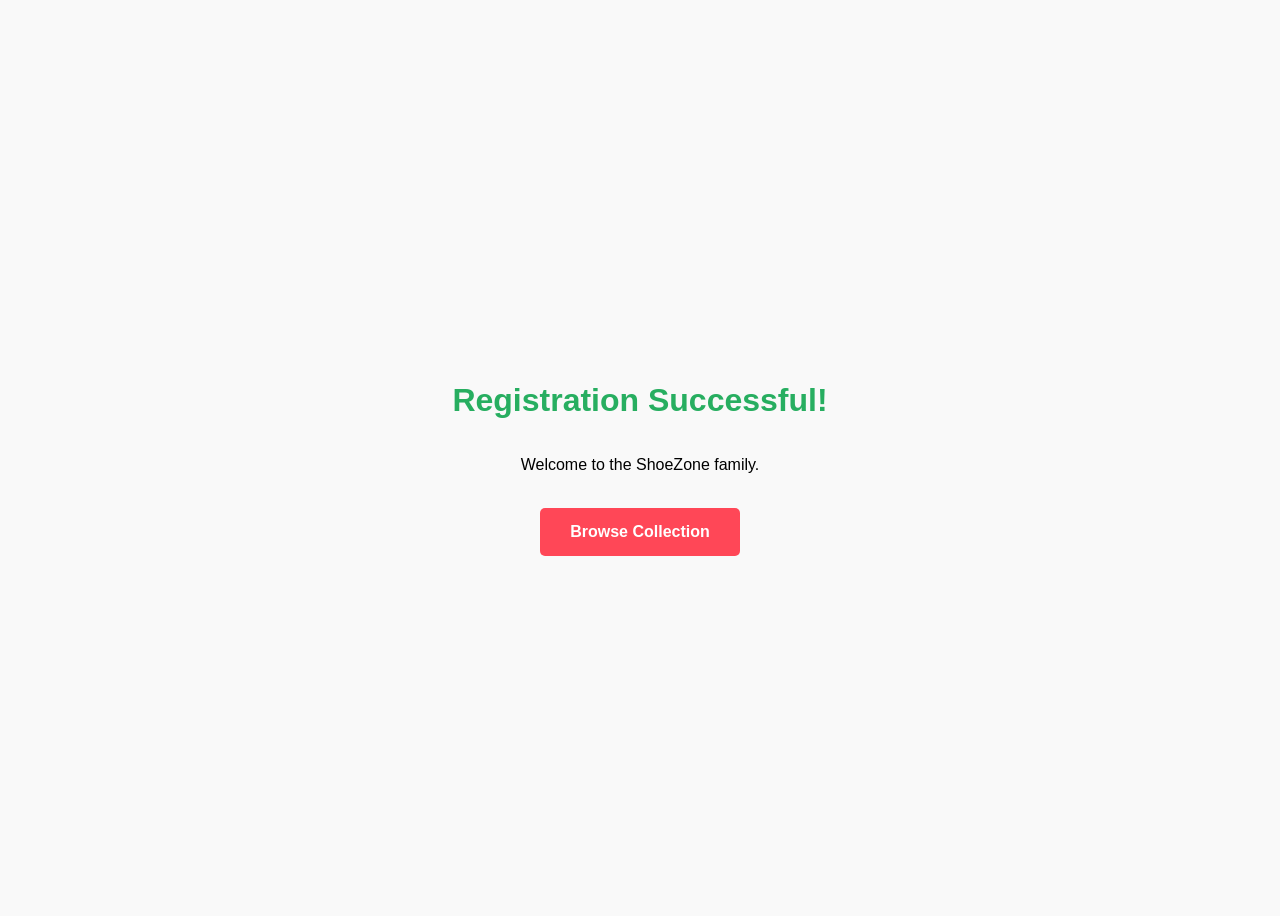
<file: Success.html>
<!DOCTYPE html>
<html>
<body style="display: flex; flex-direction: column; justify-content: center; align-items: center; height: 100vh; font-family: sans-serif; background: #f9f9f9;">
    <h1 style="color: #27ae60;">Registration Successful!</h1>
    <p>Welcome to the ShoeZone family.</p>
    <br>
    <a href="Shop.html" style="padding: 15px 30px; background: #ff4757; color: white; text-decoration: none; border-radius: 5px; font-weight: bold;">Browse Collection</a>
</body>
</html>
</file>
